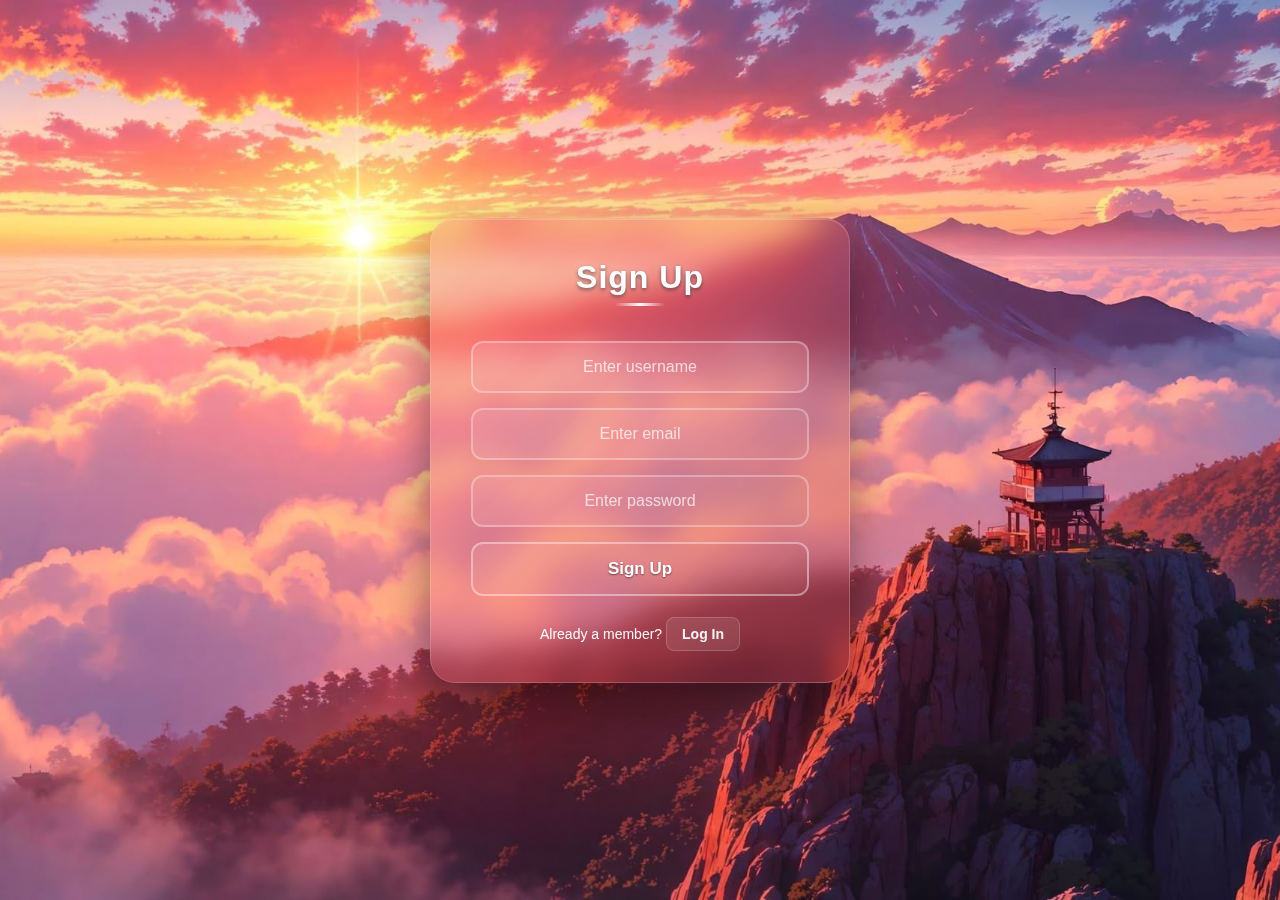
<file: index.html>
<!DOCTYPE html>
<html>
<head>
     <link rel="stylesheet" href="./css/style.css">
    <meta charset="UTF-8" />
    <title>Auth Sys</title>
</head>
<body>
    <div class="auth-container">
        <form class="auth-form" id="signup-form">
            <h1 class="form-title">Sign Up</h1>
            
            <div class="form-group">
                <input type="text" class="form-input" placeholder="Enter username" id="username" required>
            </div>
            
            <div class="form-group">
                <input type="email" class="form-input" placeholder="Enter email" id="email" required>
            </div>

            <div class="form-group">
                <input type="password" class="form-input" placeholder="Enter password" id="pass" required>
            </div>
            
            <button type="submit" class="form-button">Sign Up</button>
            
            <div class="auth-toggle">
                <span>Already a member? </span>
                <a href="Login.html">Log In</a>
            </div>
        </form>
    </div>

    <script src="./js/main.js"></script>
</body>
</html>
</file>
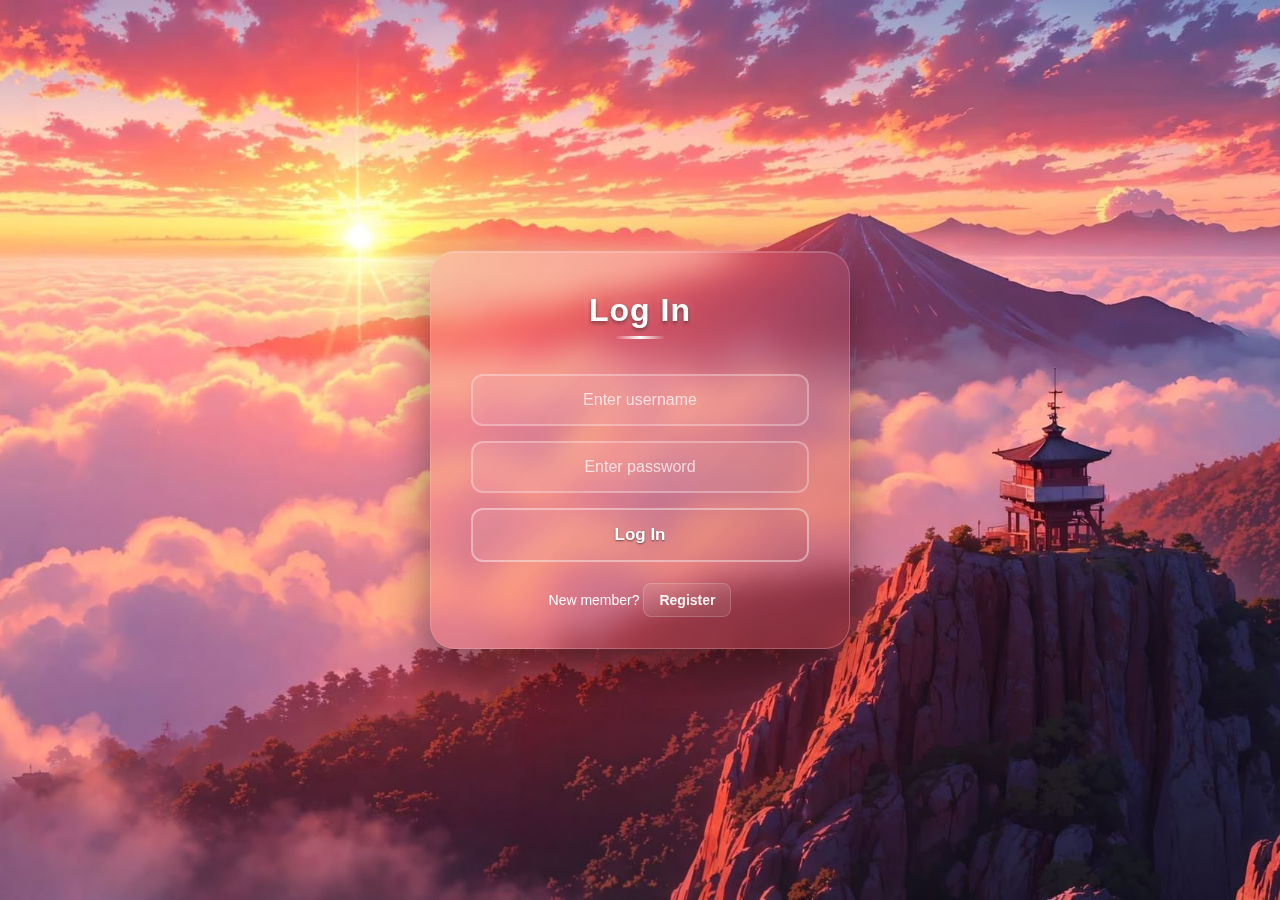
<file: Login.html>
<!DOCTYPE html>
<html>
<head>
    <link rel="stylesheet" href="./css/style.css">
    <meta charset="UTF-8" />
    <title>Log In</title>
</head>
<body>
    <div class="auth-container">
        <form class="auth-form" id="login-form">
            <h1 class="form-title">Log In</h1>
            
            <div class="form-group">
                <input type="text" class="form-input" placeholder="Enter username" id="login-username" required>
            </div>
            
            <div class="form-group">
                <input type="password" class="form-input" placeholder="Enter password" id="login-password" required>
            </div>
            
            <button type="submit" class="form-button">Log In</button>
            
            <div class="auth-toggle">
                <span>New member? </span>
                <a href="index.html">Register</a>
            </div>
        </form>
    </div>

    <script src="./js/main.js"></script>
</body>
</html>
</file>
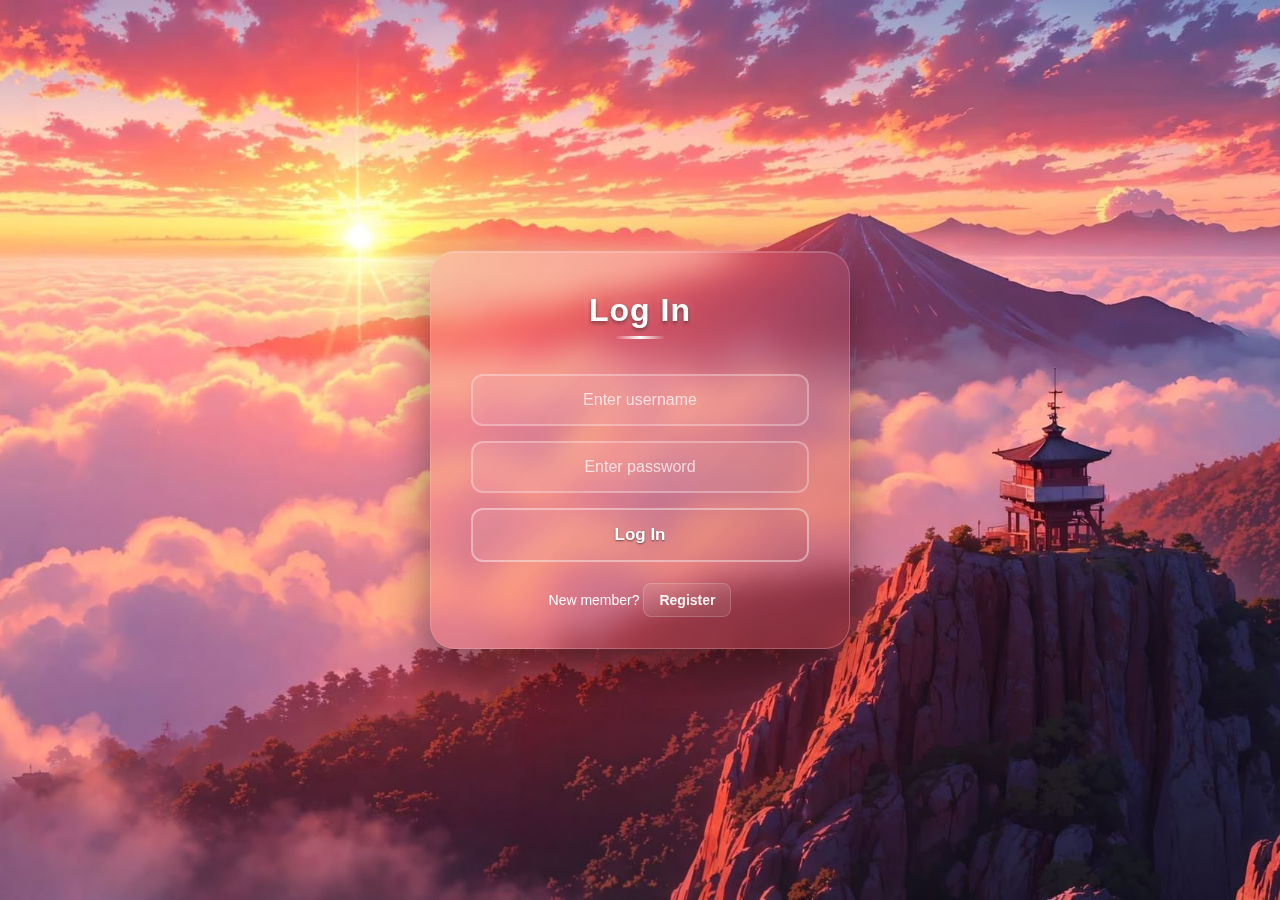
<file: profile.html>
<!DOCTYPE html>
<html>
<head>
    <link rel="stylesheet" href="./css/style.css">
    <meta charset="UTF-8" />
    <title>Profile - Auth System</title>
</head>
<body>
    <div class="auth-container">
        <div class="auth-form" id="profile-content">
            <h1 class="form-title">Welcome!</h1>
            
            <div class="profile-info">
                <div class="profile-item">
                    <span class="profile-label">Username:</span>
                    <span id="username-display" class="profile-value">Loading...</span>
                </div>
                
                <div class="profile-item">
                    <span class="profile-label">Login Time:</span>
                    <span id="login-time" class="profile-value">Loading...</span>
                </div>
            </div>
            
            <button type="button" class="form-button" id="logout-btn">Logout</button>
            
            <div class="auth-toggle">
                <span>You are successfully logged in!</span>
            </div>
        </div>
    </div>

    <script src="./js/main.js"></script>
</body>
</html>
</file>
<file: css/style.css>
/* Reset and base styles for consistent rendering */
* {
    margin: 0;
    padding: 0;
    box-sizing: border-box;
}

body {
    font-family: 'Segoe UI', Arial, sans-serif;
    background: url('../assets/images/landscape-bg.jpg') center/cover no-repeat, 
                linear-gradient(135deg, #667eea 0%, #764ba2 100%);
    background-attachment: fixed;
    min-height: 100vh;
    display: flex;
    justify-content: center;
    align-items: center;
    position: relative;
    animation: pageLoad 0.8s ease-out;
}

/* Animations for page load */
@keyframes pageLoad {
    0% { opacity: 0; filter: blur(5px); }
    100% { opacity: 1; filter: blur(0); }
}

/* Main container for authentication form */
.auth-container {
    width: 420px;
    padding: 40px;
    background: rgba(220, 53, 69, 0.15);
    -webkit-backdrop-filter: blur(15px);
    backdrop-filter: blur(15px);
    border: 1px solid rgba(255, 255, 255, 0.2);
    border-radius: 25px;
    box-shadow: 
        0 25px 45px rgba(0, 0, 0, 0.4),
        inset 0 1px 0 rgba(255, 255, 255, 0.2);
    display: flex;
    flex-direction: column;
    align-items: center;
    position: relative;
    transition: all 0.4s cubic-bezier(0.4, 0, 0.2, 1);
    animation: containerEntrance 0.8s ease-out;
    overflow: hidden;
}

.auth-container:hover {
    transform: translateY(-8px) scale(1.02);
    box-shadow: 
        0 40px 80px rgba(0, 0, 0, 0.6),
        inset 0 1px 0 rgba(255, 255, 255, 0.4);
    border-color: rgba(255, 255, 255, 0.3);
}

.auth-container::before {
    content: '';
    position: absolute;
    inset: 0;
    background: linear-gradient(135deg, 
        rgba(255, 255, 255, 0.1), 
        rgba(255, 255, 255, 0.05) 50%, 
        rgba(0, 0, 0, 0.1));
    border-radius: 25px;
    pointer-events: none;
}

@keyframes containerEntrance {
    0% { opacity: 0; transform: translateY(50px) scale(0.9); }
    100% { opacity: 1; transform: translateY(0) scale(1); }
}

/* Form styling */
.auth-form {
    width: 100%;
    display: flex;
    flex-direction: column;
    gap: 15px;
    text-align: center;
}

.form-title {
    color: white;
    font-size: 32px;
    font-weight: 700;
    margin-bottom: 30px;
    text-shadow: 0 2px 4px rgba(0, 0, 0, 0.5), 0 0 10px rgba(255, 255, 255, 0.3);
    letter-spacing: 1px;
    position: relative;
    transition: all 0.3s ease;
}

.form-title::after {
    content: '';
    position: absolute;
    bottom: -10px;
    left: 50%;
    transform: translateX(-50%);
    width: 50px;
    height: 3px;
    background: linear-gradient(90deg, transparent, white, transparent);
    border-radius: 2px;
    animation: underlineExpand 0.6s ease-out 0.3s both;
}

@keyframes underlineExpand {
    0% { width: 0; opacity: 0; }
    100% { width: 50px; opacity: 1; }
}

/* Input field styling */
.form-group {
    display: flex;
    flex-direction: column;
    gap: 5px;
    position: relative;
    animation: fadeInUp 0.6s ease-out both;
}

.form-group:nth-child(2) { animation-delay: 0.1s; }
.form-group:nth-child(3) { animation-delay: 0.2s; }
.form-group:nth-child(4) { animation-delay: 0.3s; }

@keyframes fadeInUp {
    0% { opacity: 0; transform: translateY(20px); }
    100% { opacity: 1; transform: translateY(0); }
}

.form-label {
    color: white;
    font-size: 16px;
    font-weight: 500;
}

.form-input {
    width: 100%;
    padding: 15px;
    border: 2px solid rgba(255, 255, 255, 0.3);
    border-radius: 12px;
    background: rgba(255, 255, 255, 0.1);
    -webkit-backdrop-filter: blur(10px);
    backdrop-filter: blur(10px);
    color: white;
    font-size: 16px;
    font-weight: 500;
    text-align: center;
    outline: none;
    transition: all 0.4s cubic-bezier(0.4, 0, 0.2, 1);
}

.form-input:focus {
    background: rgba(255, 255, 255, 0.2);
    border-color: rgba(255, 255, 255, 0.8);
    transform: translateY(-3px) scale(1.02);
    box-shadow: 0 8px 25px rgba(0, 0, 0, 0.3), 0 0 20px rgba(255, 255, 255, 0.2);
}

.form-input::placeholder {
    color: rgba(255, 255, 255, 0.7);
    font-weight: 400;
    transition: opacity 0.3s ease;
}

.form-input:focus::placeholder {
    opacity: 0.5;
}

.form-group::after {
    content: '';
    position: absolute;
    bottom: -8px;
    left: 50%;
    transform: translateX(-50%) scaleX(0);
    width: 100%;
    height: 3px;
    background: linear-gradient(90deg, transparent, rgba(255, 255, 255, 0.8), transparent);
    border-radius: 2px;
    transition: transform 0.4s cubic-bezier(0.4, 0, 0.2, 1);
}

.form-group:focus-within::after {
    transform: translateX(-50%) scaleX(1);
}

.form-input:valid {
    border-color: rgba(76, 175, 80, 0.6);
    background: rgba(76, 175, 80, 0.1);
}

.form-input:invalid:not(:placeholder-shown) {
    border-color: rgba(244, 67, 54, 0.6);
    background: rgba(244, 67, 54, 0.1);
    animation: shake 0.5s ease-in-out;
}

@keyframes shake {
    0%, 100% { transform: translateX(0); }
    25% { transform: translateX(-5px); }
    75% { transform: translateX(5px); }
}

/* Button styling */
.form-button {
    width: 100%;
    padding: 15px;
    border: 2px solid rgba(255, 255, 255, 0.4);
    border-radius: 12px;
    background: linear-gradient(135deg, rgba(255, 255, 255, 0.1), rgba(255, 255, 255, 0.05));
    -webkit-backdrop-filter: blur(10px);
    backdrop-filter: blur(10px);
    color: white;
    font-size: 17px;
    font-weight: 600;
    cursor: pointer;
    text-shadow: 0 1px 2px rgba(0, 0, 0, 0.5);
    transition: all 0.4s cubic-bezier(0.4, 0, 0.2, 1);
    animation: buttonSlideIn 0.6s ease-out 0.4s both;
    position: relative;
    overflow: hidden;
}

.form-button:hover {
    background: linear-gradient(135deg, rgba(255, 255, 255, 0.25), rgba(255, 255, 255, 0.15));
    transform: translateY(-4px) scale(1.02);
    border-color: rgba(255, 255, 255, 0.8);
    box-shadow: 0 12px 30px rgba(0, 0, 0, 0.4), inset 0 1px 0 rgba(255, 255, 255, 0.3);
}

.form-button:active {
    transform: translateY(-2px) scale(0.98);
    box-shadow: 0 8px 20px rgba(0, 0, 0, 0.4), inset 0 2px 4px rgba(0, 0, 0, 0.2);
}

.form-button:focus {
    outline: 3px solid rgba(255, 255, 255, 0.4);
    outline-offset: 3px;
}

@keyframes buttonSlideIn {
    0% { opacity: 0; transform: translateY(30px); }
    100% { opacity: 1; transform: translateY(0); }
}

.form-button::before {
    content: '';
    position: absolute;
    top: 0;
    left: -100%;
    width: 100%;
    height: 100%;
    background: linear-gradient(90deg, transparent, rgba(255, 255, 255, 0.3), transparent);
    transition: left 0.6s ease;
}

.form-button:hover::before {
    left: 100%;
}

.form-button.loading {
    pointer-events: none;
    opacity: 0.7;
    animation: pulse 1.5s ease-in-out infinite;
}

.form-button.loading::after {
    content: '';
    position: absolute;
    top: 50%;
    left: 50%;
    width: 20px;
    height: 20px;
    margin: -10px 0 0 -10px;
    border: 2px solid transparent;
    border-top: 2px solid white;
    border-radius: 50%;
    animation: spin 1s linear infinite;
}

@keyframes pulse {
    0%, 100% { opacity: 0.7; }
    50% { opacity: 0.5; }
}

@keyframes spin {
    0% { transform: rotate(0deg); }
    100% { transform: rotate(360deg); }
}

/* Link and toggle styling */
.form-link, .auth-toggle {
    color: white;
    text-align: center;
    font-size: 14px;
    margin-top: 15px;
    transition: opacity 0.3s ease;
}

.form-link:hover {
    opacity: 0.8;
    text-decoration: underline;
}

.auth-toggle a {
    color: white;
    text-decoration: none;
    font-weight: 600;
    padding: 8px 15px;
    border-radius: 8px;
    background: rgba(255, 255, 255, 0.1);
    border: 1px solid rgba(255, 255, 255, 0.2);
    transition: all 0.3s cubic-bezier(0.4, 0, 0.2, 1);
}

.auth-toggle a:hover {
    background: rgba(255, 255, 255, 0.2);
    transform: translateY(-2px) scale(1.05);
    box-shadow: 0 6px 20px rgba(0, 0, 0, 0.3);
    border-color: rgba(255, 255, 255, 0.4);
}

.auth-toggle a::before {
    content: '';
    position: absolute;
    top: 0;
    left: -100%;
    width: 100%;
    height: 100%;
    background: linear-gradient(90deg, transparent, rgba(255, 255, 255, 0.2), transparent);
    transition: left 0.4s ease;
}

.auth-toggle a:hover::before {
    left: 100%;
}

/* Message styling */
.message {
    padding: 15px 25px;
    border-radius: 12px;
    margin: 20px 0;
    text-align: center;
    font-size: 14px;
    font-weight: 600;
    display: none;
    -webkit-backdrop-filter: blur(15px);
    backdrop-filter: blur(15px);
    border: 1px solid;
    box-shadow: 0 8px 25px rgba(0, 0, 0, 0.3);
    animation: messageSlideIn 0.5s cubic-bezier(0.4, 0, 0.2, 1);
}

.error-message {
    background: rgba(220, 53, 69, 0.25);
    border-color: rgba(220, 53, 69, 0.7);
    color: #ffeb3b;
    animation: messageSlideIn 0.5s ease, errorPulse 2s ease-in-out infinite;
}

.success-message {
    background: rgba(40, 167, 69, 0.25);
    border-color: rgba(40, 167, 69, 0.7);
    color: #4caf50;
    animation: messageSlideIn 0.5s ease, successGlow 1.5s ease-in-out;
}

@keyframes messageSlideIn {
    0% { opacity: 0; transform: translateY(-20px) scale(0.9); }
    100% { opacity: 1; transform: translateY(0) scale(1); }
}

@keyframes errorPulse {
    0%, 100% { box-shadow: 0 8px 25px rgba(220, 53, 69, 0.3); }
    50% { box-shadow: 0 8px 25px rgba(220, 53, 69, 0.5); }
}

@keyframes successGlow {
    0%, 100% { box-shadow: 0 8px 25px rgba(40, 167, 69, 0.3); }
    50% { box-shadow: 0 8px 25px rgba(40, 167, 69, 0.6); }
}

/* Profile page styling */
.profile-info {
    display: flex;
    flex-direction: column;
    gap: 20px;
    width: 100%;
}

.profile-item {
    padding: 15px;
    background: rgba(255, 255, 255, 0.1);
    -webkit-backdrop-filter: blur(10px);
    backdrop-filter: blur(10px);
    border-radius: 12px;
    border: 1px solid rgba(255, 255, 255, 0.2);
    text-align: center;
    transition: all 0.3s ease;
}

.profile-item:hover {
    background: rgba(255, 255, 255, 0.15);
    transform: translateY(-2px);
    box-shadow: 0 8px 25px rgba(0, 0, 0, 0.3);
}

.profile-label {
    color: rgba(255, 255, 255, 0.8);
    font-size: 12px;
    font-weight: 600;
    text-transform: uppercase;
    letter-spacing: 1.5px;
}

.profile-value {
    color: white;
    font-size: 18px;
    font-weight: 700;
}

/* Password strength indicator */
.password-strength {
    margin-top: 5px;
    padding: 5px 10px;
    border-radius: 6px;
    font-size: 12px;
    font-weight: 600;
    text-align: center;
    transition: all 0.3s ease;
}

.password-strength.weak {
    background: rgba(244, 67, 54, 0.2);
    color: #ff6b6b;
    border: 1px solid rgba(244, 67, 54, 0.4);
}

.password-strength.medium {
    background: rgba(255, 193, 7, 0.2);
    color: #ffc107;
    border: 1px solid rgba(255, 193, 7, 0.4);
}

.password-strength.strong {
    background: rgba(76, 175, 80, 0.2);
    color: #4caf50;
    border: 1px solid rgba(76, 175, 80, 0.4);
}

/* Responsive design */
@media (max-width: 480px) {
    .auth-container {
        width: 95%;
        padding: 30px;
        margin: 20px;
    }
    
    .form-title {
        font-size: 28px;
        margin-bottom: 25px;
    }
    
    .form-input, .form-button {
        padding: 14px;
        font-size: 15px;
    }
}

@media (max-width: 360px) {
    .auth-container {
        width: 98%;
        padding: 20px;
    }
    
    .form-title {
        font-size: 24px;
    }
}

/* Accessibility: Reduced motion */
@media (prefers-reduced-motion: reduce) {
    *, *::before, *::after {
        animation-duration: 0.01ms !important;
        animation-iteration-count: 1 !important;
        transition-duration: 0.01ms !important;
    }
}

/* Accessibility: High contrast */
@media (prefers-contrast: high) {
    .auth-container {
        border: 3px solid white;
        background: rgba(0, 0, 0, 0.8);
    }
    
    .form-input, .form-button {
        border-width: 3px;
        border-color: white;
    }
}

/* Print styles */
@media print {
    body {
        background: white;
        color: black;
    }
    
    .auth-container {
        background: white;
        border: 2px solid black;
        box-shadow: none;
    }
}
</file>
